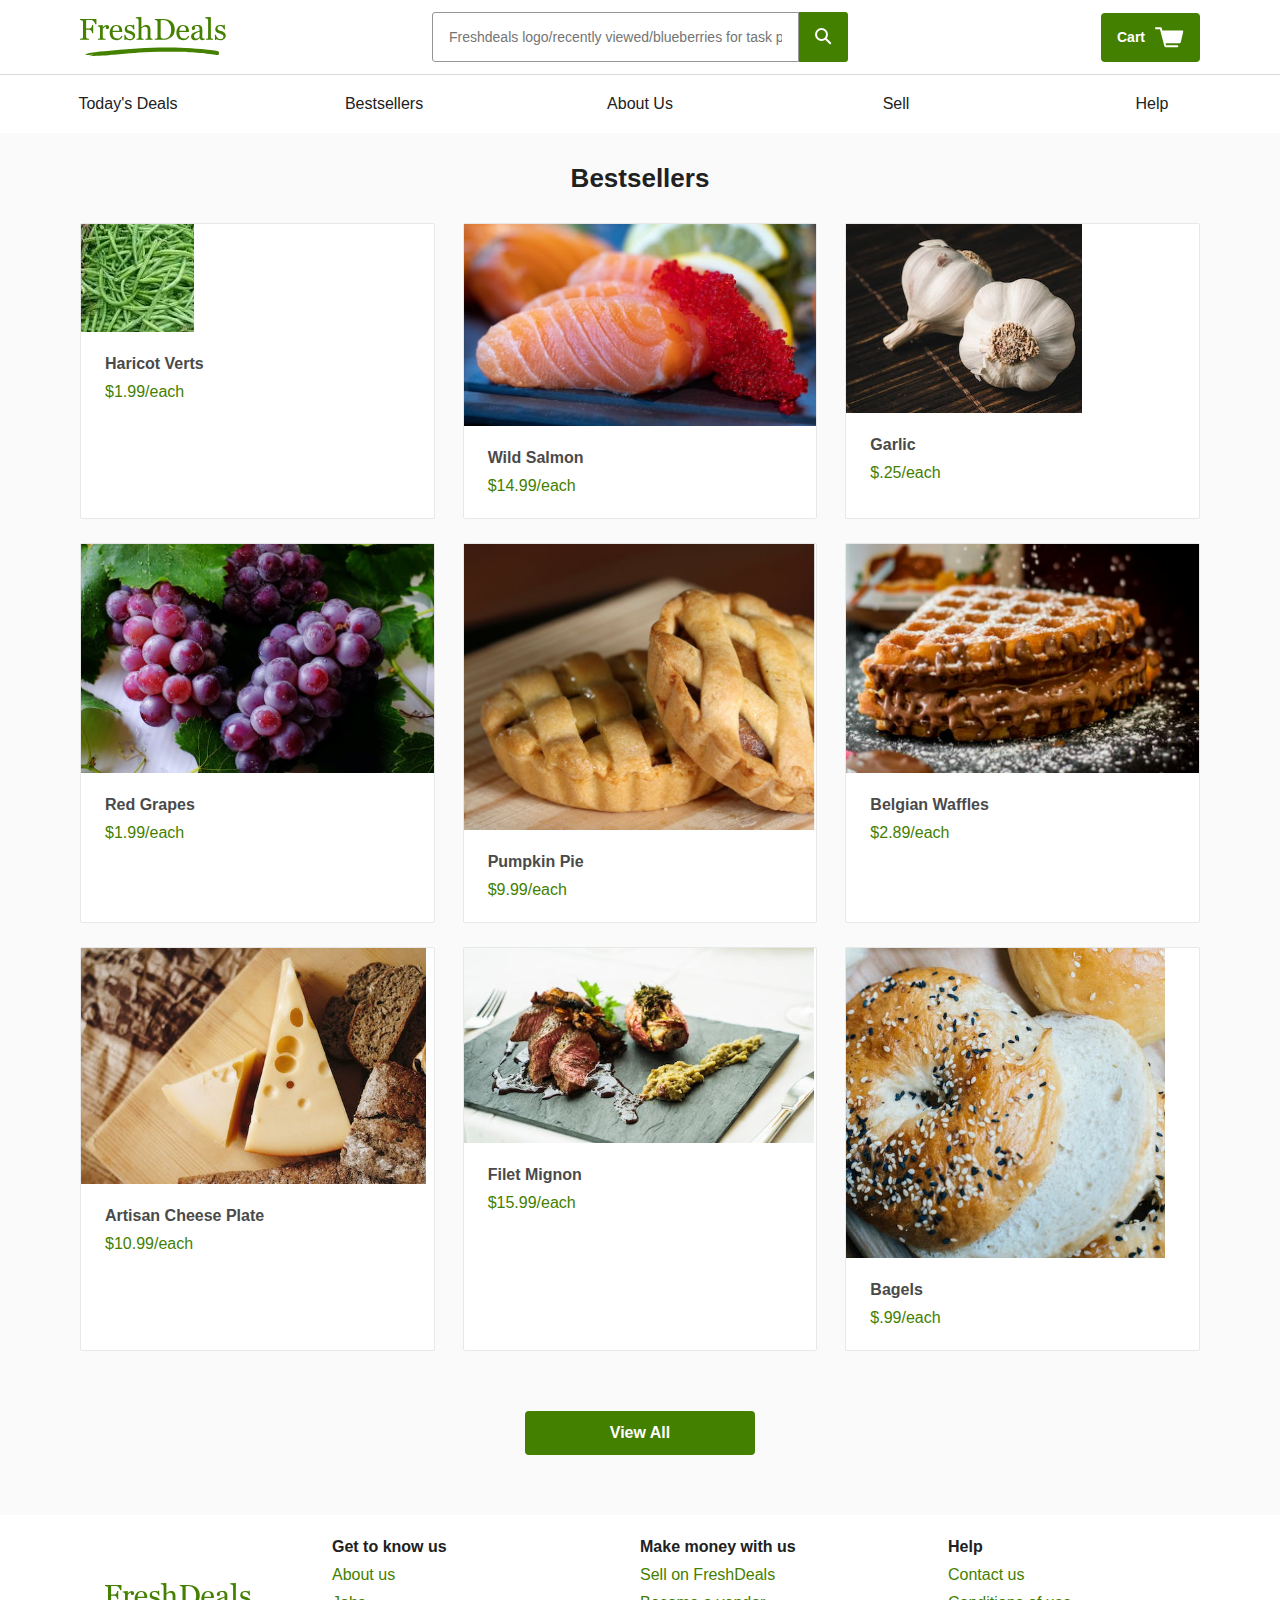
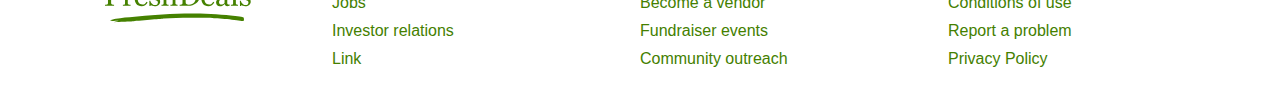
<file: bestsellers.html>
<!DOCTYPE html>
<html>
<head>
  <title>FreshDeals</title>
  <link rel="stylesheet" type="text/css" href="resources/css/reset.css">
  <link rel="stylesheet" type="text/css" href="resources/css/base.css">
</head>
<body>
  <div class="container">

    <!-- Header -->

    <header>
      <div class="image-container">
        <a href="index.html"><img src="resources/img/logo.svg"></a>
      </div>
      <div class="search-bar">
        <input type="text" name="search" placeholder="Freshdeals logo/recently viewed/blueberries for task page">
        <a href="" class="button"><img src="resources/img/search.svg"></a>
      </div>
      <a href="" class="button cart">Cart <img src="resources/img/cart.svg"></a>
    </header>
    <nav>
      <a href="deals.html">Today's Deals</a>
      <a href="bestsellers.html">Bestsellers</a>
      <a href="about.html">About Us</a>
      <a href="sell.html">Sell</a>
      <a href="#">Help</a>
    </nav>

    <!-- Bestsellers List Section -->

    <div id="main" class="product-list-section">
      <h2>Bestsellers</h2>
      <div class="product-list">
        <a href="#" class="product-item">
          <div class="image-container">
            <img src="resources/img/haricot.png">
          </div>
          <div class="description">
            <h3>Haricot Verts</h3>
            <span class="price">$1.99/each</span>
          </div>
        </a>
        <a href="#" class="product-item">
          <div class="image-container">
            <img src="resources/img/salmon.png">
          </div>
          <div class="description">
            <h3>Wild Salmon</h3>
            <span class="price">$14.99/each</span>
          </div>
        </a>
        <a href="#" class="product-item">
          <div class="image-container">
            <img src="resources/img/garlic.png">
          </div>
          <div class="description">
            <h3>Garlic</h3>
            <span class="price">$.25/each</span>
          </div>
        </a>
        <a href="#" class="product-item">
          <div class="image-container">
            <img src="resources/img/grapes.png">
          </div>
          <div class="description">
            <h3>Red Grapes</h3>
            <span class="price">$1.99/each</span>
          </div>
        </a>
        <a href="#" class="product-item">
          <div class="image-container">
            <img src="resources/img/pie.png">
          </div>
          <div class="description">
            <h3>Pumpkin Pie</h3>
            <span class="price">$9.99/each</span>
          </div>
        </a>
        <a href="#" class="product-item">
          <div class="image-container">
            <img src="resources/img/waffles.png">
          </div>
          <div class="description">
            <h3>Belgian Waffles</h3>
            <span class="price">$2.89/each</span>
          </div>
        </a>
        <a href="#" class="product-item">
          <div class="image-container">
            <img src="resources/img/cheese.png">
          </div>
          <div class="description">
            <h3>Artisan Cheese Plate</h3>
            <span class="price">$10.99/each</span>
          </div>
        </a>
        <a href="#" class="product-item">
          <div class="image-container">
            <img src="resources/img/steak.png">
          </div>
          <div class="description">
            <h3>Filet Mignon</h3>
            <span class="price">$15.99/each</span>
          </div>
        </a>
        <a href="#" class="product-item">
          <div class="image-container">
            <img src="resources/img/bagels.png">
          </div>
          <div class="description">
            <h3>Bagels</h3>
            <span class="price">$.99/each</span>
          </div>
        </a>
      </div>
      <a href="#" class="button">View All</a>
    </div>

    <!-- Footer -->

    <footer>
      <img src="resources/img/logo.svg">
      <div class="links">
        <h4>Get to know us</h4>
        <a href="#">About us</a>
        <a href="jobs.html">Jobs</a>
        <a href="#">Investor relations</a>
        <a href="#">Link</a>
      </div>
      <div class="links">
        <h4>Make money with us</h4>
        <a href="sell.html">Sell on FreshDeals</a>
        <a href="#">Become a vendor</a>
        <a href="#">Fundraiser events</a>
        <a href="#">Community outreach</a>
      </div>
      <div class="links">
        <h4>Help</h4>
        <a href="#">Contact us</a>
        <a href="#">Conditions of use</a>
        <a href="#">Report a problem</a>
        <a href="#">Privacy Policy</a>
      </div>
    </footer>
  </div>
</body>
</html>
</file>
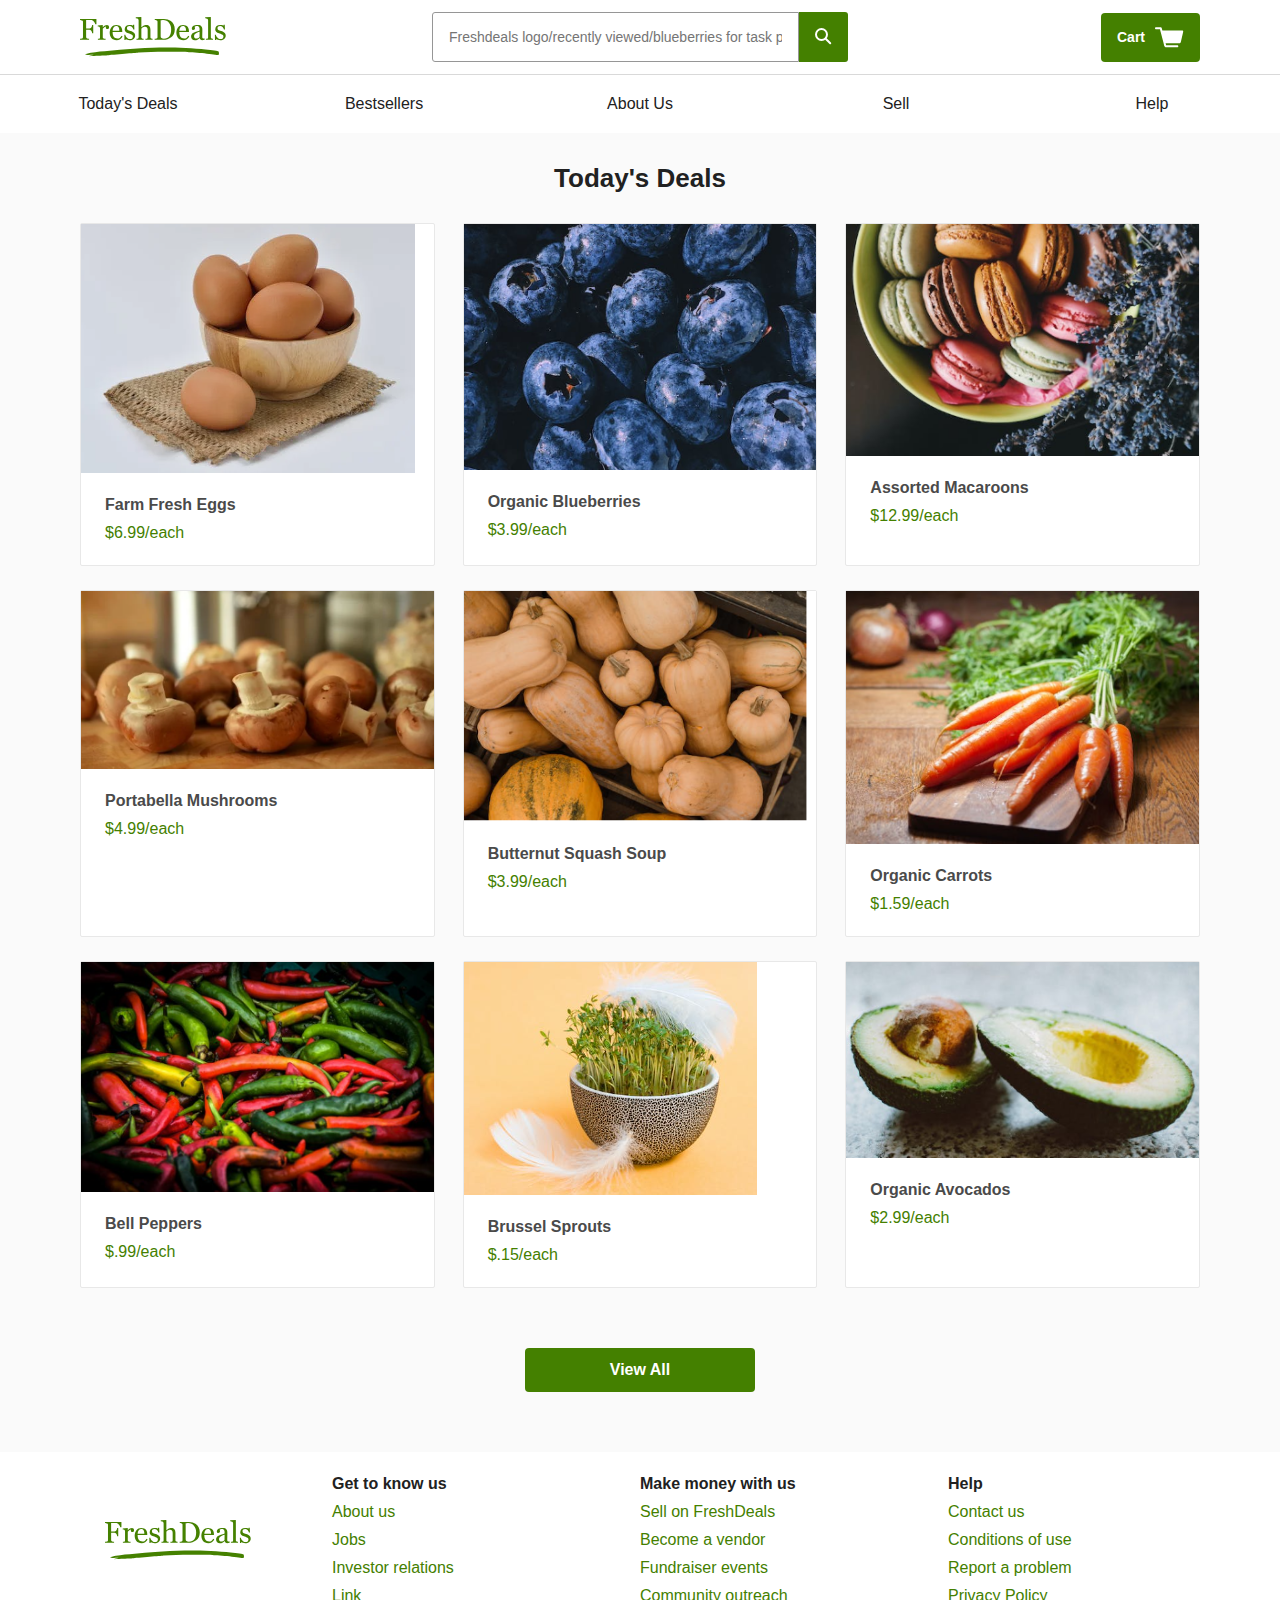
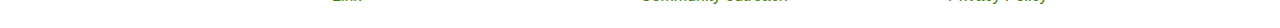
<file: deals.html>
<!DOCTYPE html>
<html>
<head>
  <title>FreshDeals</title>
  <link rel="stylesheet" type="text/css" href="resources/css/reset.css">
  <link rel="stylesheet" type="text/css" href="resources/css/base.css">
</head>
<body>
  <div class="container">

    <!-- Header -->

    <header>
      <div class="image-container">
        <a href="index.html"><img src="resources/img/logo.svg"></a>
      </div>
      <div class="search-bar">
        <input type="text" name="search" placeholder="Freshdeals logo/recently viewed/blueberries for task page">
        <a href="" class="button"><img src="resources/img/search.svg"></a>
      </div>
      <a href="" class="button cart">Cart <img src="resources/img/cart.svg"></a>
    </header>
    <nav>
      <a href="deals.html">Today's Deals</a>
      <a href="bestsellers.html">Bestsellers</a>
      <a href="about.html">About Us</a>
      <a href="sell.html">Sell</a>
      <a href="#">Help</a>
    </nav>

    <!-- Today's Deals List Section -->

    <div id="main" class="product-list-section">
      <h2>Today's Deals</h2>
      <div class="product-list">
        <a href="#" class="product-item">
          <div class="image-container">
            <img src="resources/img/eggs.png">
          </div>
          <div class="description">
            <h3>Farm Fresh Eggs</h3>
            <span class="price">$6.99/each</span>
          </div>
        </a>
        <a href="#" class="product-item">
          <div class="image-container">
            <img src="resources/img/blueberries.png">
          </div>
          <div class="description">
            <h3>Organic Blueberries</h3>
            <span class="price">$3.99/each</span>
          </div>
        </a>
        <a href="#" class="product-item">
          <div class="image-container">
            <img src="resources/img/macaroons.png">
          </div>
          <div class="description">
            <h3>Assorted Macaroons</h3>
            <span class="price">$12.99/each</span>
          </div>
        </a>
        <a href="#" class="product-item">
          <div class="image-container">
            <img src="resources/img/mushrooms.png">
          </div>
          <div class="description">
            <h3>Portabella Mushrooms</h3>
            <span class="price">$4.99/each</span>
          </div>
        </a>
        <a href="#" class="product-item">
          <div class="image-container">
            <img src="resources/img/butternut.png">
          </div>
          <div class="description">
            <h3>Butternut Squash Soup</h3>
            <span class="price">$3.99/each</span>
          </div>
        </a>
        <a href="#" class="product-item">
          <div class="image-container">
            <img src="resources/img/carrots.png">
          </div>
          <div class="description">
            <h3>Organic Carrots</h3>
            <span class="price">$1.59/each</span>
          </div>
        </a>
        <a href="#" class="product-item">
          <div class="image-container">
            <img src="resources/img/peppers.png">
          </div>
          <div class="description">
            <h3>Bell Peppers</h3>
            <span class="price">$.99/each</span>
          </div>
        </a>
        <a href="#" class="product-item">
          <div class="image-container">
            <img src="resources/img/sprouts.png">
          </div>
          <div class="description">
            <h3>Brussel Sprouts</h3>
            <span class="price">$.15/each</span>
          </div>
        </a>
        <a href="#" class="product-item">
          <div class="image-container">
            <img src="resources/img/avocados.png">
          </div>
          <div class="description">
            <h3>Organic Avocados</h3>
            <span class="price">$2.99/each</span>
          </div>
        </a>
      </div>
      <a href="#" class="button">View All</a>
    </div>

    <!-- Footer -->

    <footer>
      <img src="resources/img/logo.svg">
      <div class="links">
        <h4>Get to know us</h4>
        <a href="#">About us</a>
        <a href="jobs.html">Jobs</a>
        <a href="#">Investor relations</a>
        <a href="#">Link</a>
      </div>
      <div class="links">
        <h4>Make money with us</h4>
        <a href="sell.html">Sell on FreshDeals</a>
        <a href="#">Become a vendor</a>
        <a href="#">Fundraiser events</a>
        <a href="#">Community outreach</a>
      </div>
      <div class="links">
        <h4>Help</h4>
        <a href="#">Contact us</a>
        <a href="#">Conditions of use</a>
        <a href="#">Report a problem</a>
        <a href="#">Privacy Policy</a>
      </div>
    </footer>
  </div>
</body>
</html>
</file>
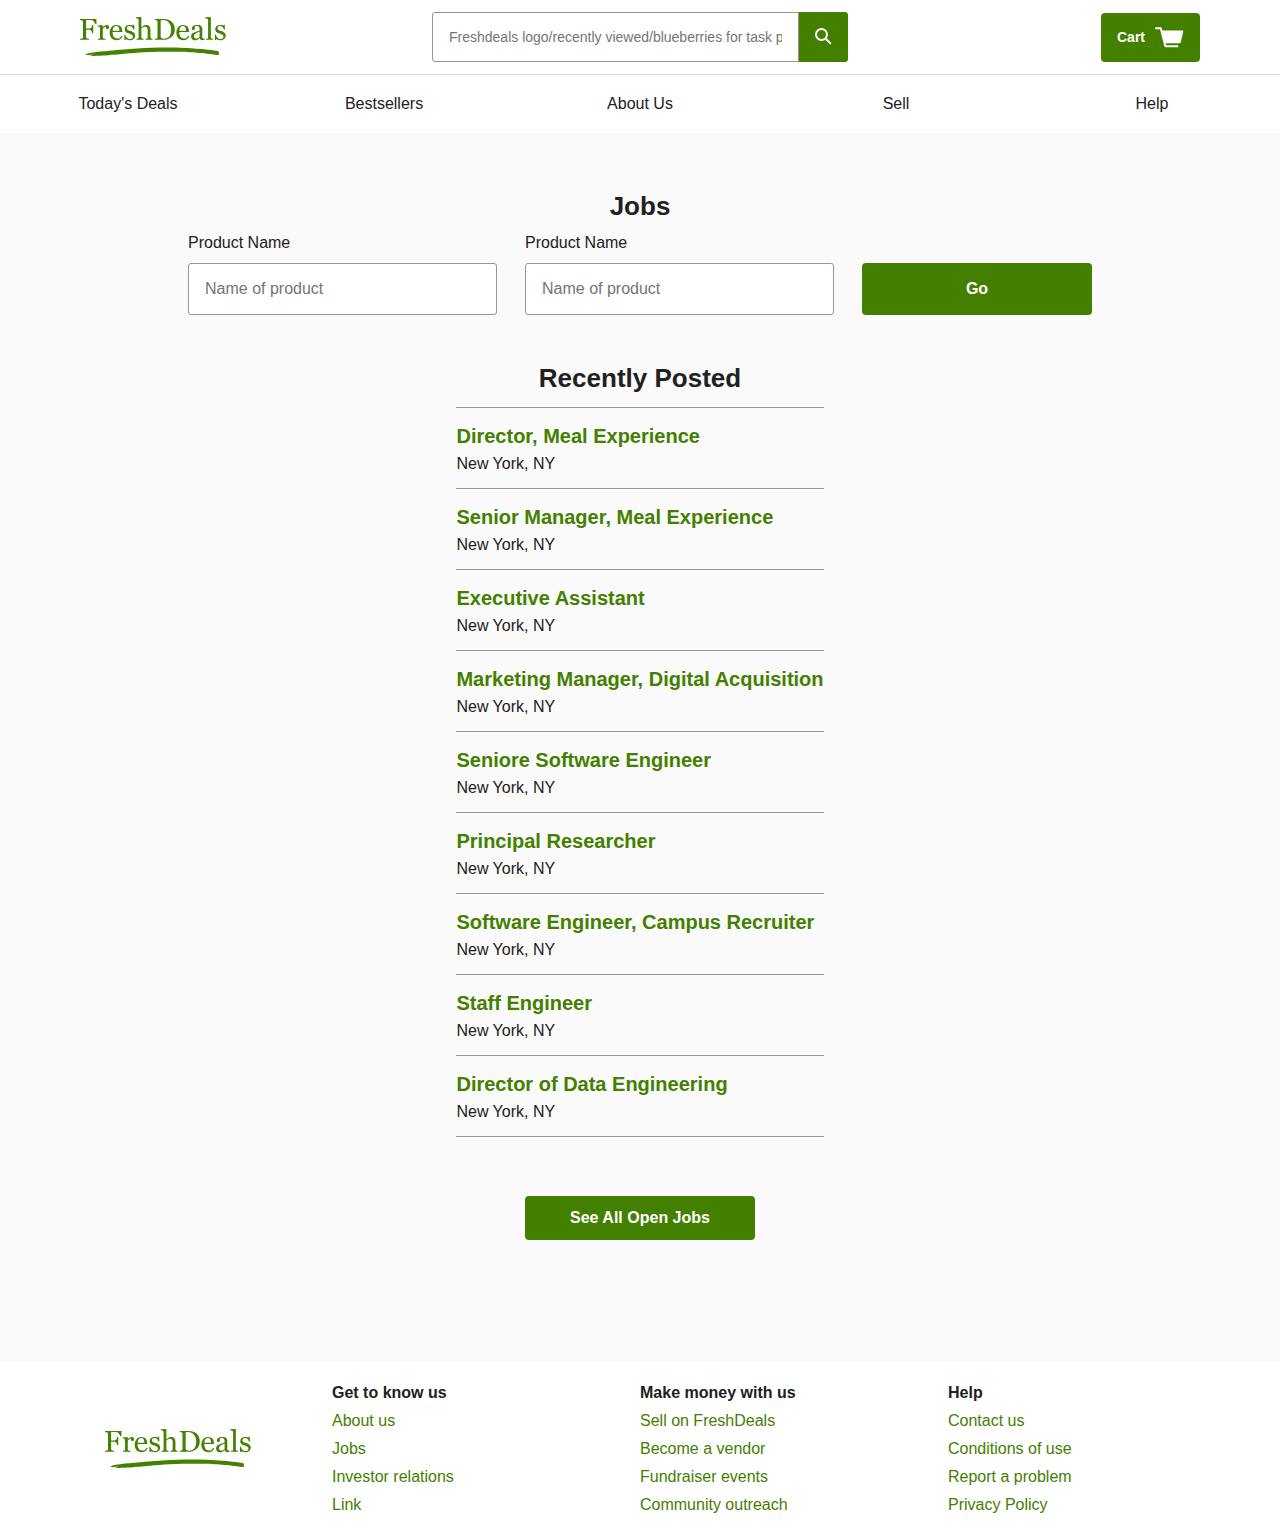
<file: jobs.html>
<!DOCTYPE html>
<html>
<head>
  <title>FreshDeals</title>
  <link rel="stylesheet" type="text/css" href="resources/css/reset.css">
  <link rel="stylesheet" type="text/css" href="resources/css/base.css">
  <link rel="stylesheet" type="text/css" href="resources/css/jobs.css">
</head>
<body>
  <div class="container">

    <!-- Header -->

    <header>
      <div class="image-container">
        <a href="index.html"><img src="resources/img/logo.svg"></a>
      </div>
      <div class="search-bar">
        <input type="text" name="search" placeholder="Freshdeals logo/recently viewed/blueberries for task page">
        <a href="" class="button"><img src="resources/img/search.svg"></a>
      </div>
      <a href="" class="button cart">Cart <img src="resources/img/cart.svg"></a>
    </header>
    <nav>
      <a href="deals.html">Today's Deals</a>
      <a href="bestsellers.html">Bestsellers</a>
      <a href="about.html">About Us</a>
      <a href="sell.html">Sell</a>
      <a href="#">Help</a>
    </nav>

    <!-- Job List Section -->

    <div id="main" class="jobs">
      <h3>Jobs</h3>

      <!-- Job Search Bar -->

      <form>
        <div id="name" class="field">
          <label for="name">Product Name</label>
          <input type="text" name="name" placeholder="Name of product">
        </div>
        <div id="name" class="field">
          <label for="name">Product Name</label>
          <input type="text" name="name" placeholder="Name of product">
        </div>
        <a href="#" class="button">Go</a>
      </form>

      <!-- Recently Posted Job List -->

      <h3>Recently Posted</h3>
      <div class="job-list">
        <div class="job">
          <h4>Director, Meal Experience</h4>
          <span>New York, NY</span>
        </div>
        <div class="job">
          <h4>Senior Manager, Meal Experience</h4>
          <span>New York, NY</span>
        </div>
        <div class="job">
          <h4>Executive Assistant</h4>
          <span>New York, NY</span>
        </div>
        <div class="job">
          <h4>Marketing Manager, Digital Acquisition</h4>
          <span>New York, NY</span>
        </div>
        <div class="job">
          <h4>Seniore Software Engineer</h4>
          <span>New York, NY</span>
        </div>
        <div class="job">
          <h4>Principal Researcher</h4>
          <span>New York, NY</span>
        </div>
        <div class="job">
          <h4>Software Engineer, Campus Recruiter</h4>
          <span>New York, NY</span>
        </div>
        <div class="job">
          <h4>Staff Engineer</h4>
          <span>New York, NY</span>
        </div>
        <div class="job">
          <h4>Director of Data Engineering</h4>
          <span>New York, NY</span>
        </div>
      </div>
      <a href="#" class="button" id="see-all-jobs">See All Open Jobs</a>
    </div>

    <!-- Footer -->

    <footer>
      <img src="resources/img/logo.svg">
      <div class="links">
        <h4>Get to know us</h4>
        <a href="about.html">About us</a>
        <a href="jobs.html">Jobs</a>
        <a href="index.html">Investor relations</a>
        <a href="index.html">Link</a>
      </div>
      <div class="links">
        <h4>Make money with us</h4>
        <a href="sell.html">Sell on FreshDeals</a>
        <a href="#">Become a vendor</a>
        <a href="#">Fundraiser events</a>
        <a href="#">Community outreach</a>
      </div>
      <div class="links">
        <h4>Help</h4>
        <a href="#">Contact us</a>
        <a href="#">Conditions of use</a>
        <a href="#">Report a problem</a>
        <a href="#">Privacy Policy</a>
      </div>
    </footer>
  </div>
</body>
</html>
</file>
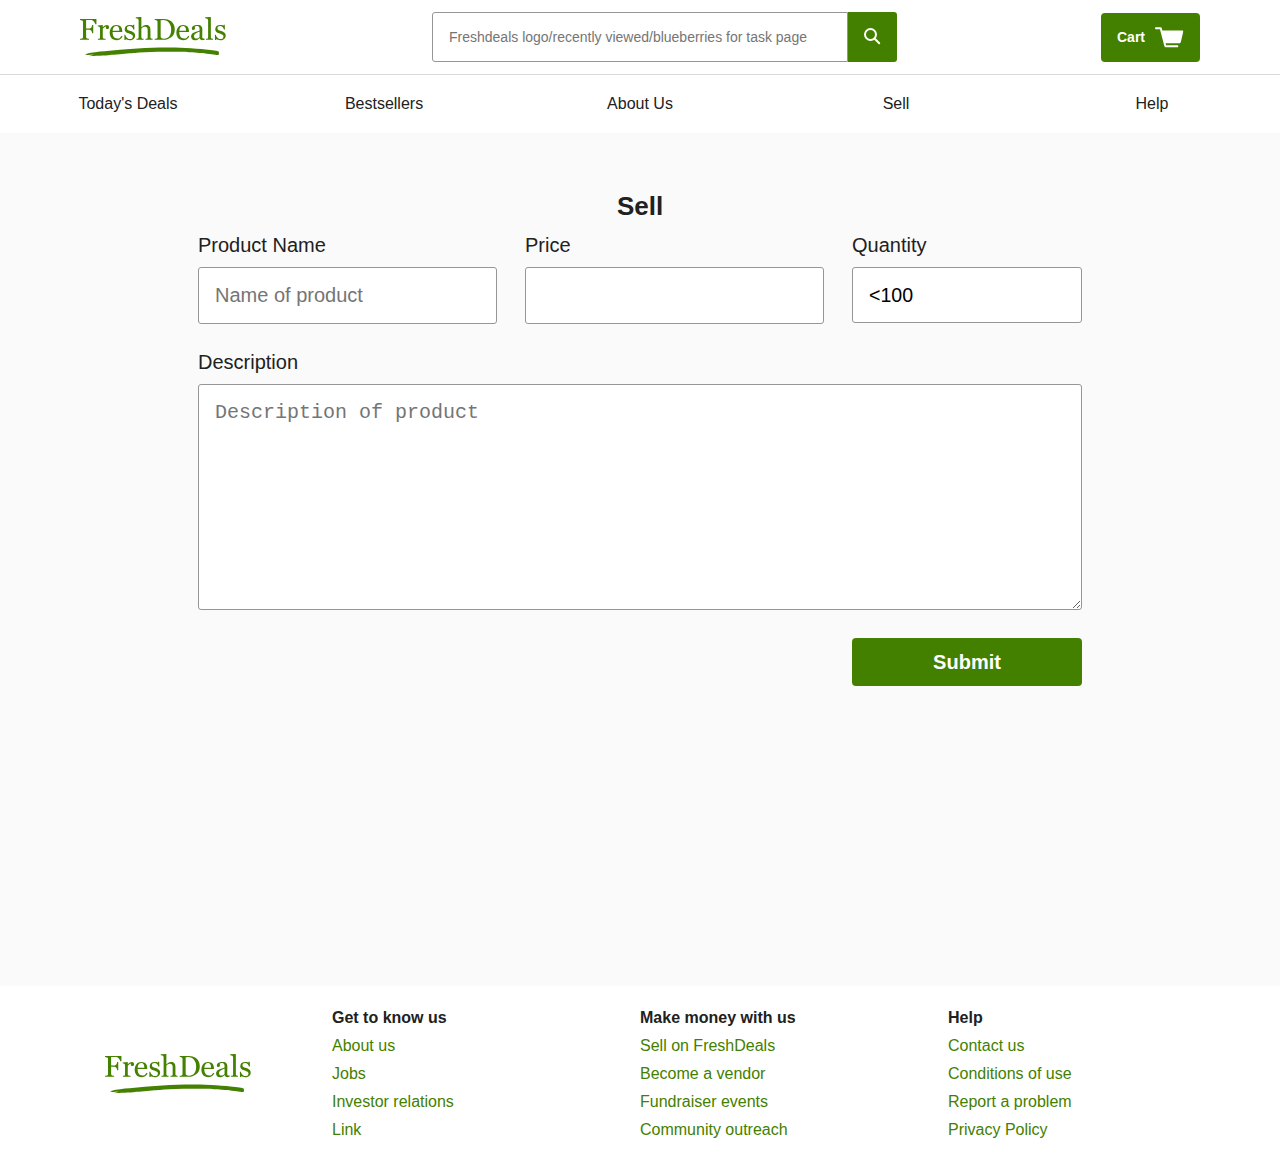
<file: sell.html>
<!DOCTYPE html>
<html>
<head>
  <title>FreshDeals</title>
  <link rel="stylesheet" type="text/css" href="resources/css/reset.css">
  <link rel="stylesheet" type="text/css" href="resources/css/base.css">
  <link rel="stylesheet" type="text/css" href="resources/css/sell.css">
  <link href="https://fonts.googleapis.com/css?family=PT+Serif" rel="stylesheet">
</head>
<body>
  <div class="container">

    <!-- Header -->

    <header>
      <div class="image-container">
        <a href="index.html"><img src="resources/img/logo.svg"></a>
      </div>
      <div class="search-bar">
        <input type="text" name="search" placeholder="Freshdeals logo/recently viewed/blueberries for task page">
        <a href="" class="button"><img src="resources/img/search.svg"></a>
      </div>
      <a href="" class="button cart">Cart <img src="resources/img/cart.svg"></a>
    </header>
    <nav>
      <a href="deals.html">Today's Deals</a>
      <a href="bestsellers.html">Bestsellers</a>
      <a href="about.html">About Us</a>
      <a href="sell.html">Sell</a>
      <a href="#">Help</a>
    </nav>

    <!-- Sell Product Form -->

    <div id="main" class="sell">
      <h3>Sell</h3>
      <form>
        <div id="name" class="field">
          <label for="name">Product Name</label>
          <input type="text" name="name" placeholder="Name of product">
        </div>
        <div id="price" class="field">
          <label for="price">Price</label>
          <input type="number" name="price">
        </div>
        <div id="quantity" class="field">
          <label for="quantity">Quantity</label>
          <select name="quantity">
            <option value="100"><100</option>
            <option value="200">100-200</option>
            <option value="300">200-300</option>
            <option value="400">300-400</option>
            <option value="500">>500</option>
          </select>
        </div>
        <div id="description" class="field">
          <label for="description">Description</label>
          <textarea type="text" name="description" placeholder="Description of product"></textarea>
        </div>
        <a href="#" class="button" id="submit">Submit</a>
      </form>
    </div>

    <!-- Footer -->

    <footer>
      <img src="resources/img/logo.svg">
      <div class="links">
        <h4>Get to know us</h4>
        <a href="about.html">About us</a>
        <a href="jobs.html">Jobs</a>
        <a href="#">Investor relations</a>
        <a href="#">Link</a>
      </div>
      <div class="links">
        <h4>Make money with us</h4>
        <a href="sell.html">Sell on FreshDeals</a>
        <a href="#">Become a vendor</a>
        <a href="#">Fundraiser events</a>
        <a href="#">Community outreach</a>
      </div>
      <div class="links">
        <h4>Help</h4>
        <a href="blueberries.html">Contact us</a>
        <a href="blueberries.html">Conditions of use</a>
        <a href="blueberries.html">Report a problem</a>
        <a href="blueberries.html">Privacy Policy</a>
      </div>
    </footer>
  </div>
</body>
</html>
</file>
<file: resources/css/base.css>
@font-face {
    font-family: 'Arial-MT' ;
    src: url('../fonts/ari.ttf') format('truetype');
  }
  
  /* Site-Wide Styles */
  
  html {
    font-size: 16px;
  }
  
  body {
    font-family: 'Arial-MT', sans-serif;
    color: hsla(0, 0%, 13%, 1);
  }
  
  a {
    text-decoration: none;
    transition: .3s;
  }
  
  a:hover {
    color: hsla(0, 0%, 13%, .6);
  }
  
  h1,
  h2,
  h3,
  h4 {
    font-weight: bold;
  }
  
  input,
  textarea,
  select {
    border: solid 1px hsla(0, 0%, 59%, 1);
    border-radius: 3px;
    padding: 1rem;
  }
  
  /* Reusable Component - Button */
  
  .button {
    border-radius: 4px;
    background-color: hsla(88, 100%, 25%, 1);
    text-align: center;
    font-weight: bold;
    color: hsla(0, 0%, 100%, 1);
    transition: .25s;
  }
  
  .button:hover {
    background-color: hsla(88, 100%, 25%, .8);
    color: hsla(0, 0%, 100%, 1);
  }
  
  /* Reusable Component - Image Container */
  
  .image-container {
    overflow: hidden;
  }
  
  .image-container img {
    display: block;
    max-width: 100%;
    height: auto;
  }
  
  /* Reusable Component - Product List */
  
  .product-list-section {
    padding: 2rem 5rem 3.75rem 5rem;
  }
  
  .product-list {
    display: grid;
    grid-template-columns: repeat(3, 1fr);
    grid-gap: 1.5rem 1.75rem;
    margin-bottom: 3.75rem;
  }
  
  .product-item {
    border-radius: 2px;
    background-color: hsla(0, 0%, 100%, 1);;
    border: solid 1px hsla(0, 0%, 91%, 1);
  }
  
  .product-item .description {
    padding: 1.5rem;
    text-align: left;
  }
  
  .product-item h3 {
    margin-bottom: .75rem;
    color: hsla(0, 0%, 29%, 1);
  }
  
  .product-item .price {
    color: hsla(88, 100%, 25%, 1);
  }
  
  @media only screen and (max-width: 1100px) {
    .product-list {
      grid-template-columns: repeat(2, 1fr);
    }
  }
  
  @media only screen and (max-width: 680px) {
    .product-list {
      grid-template-columns: 1fr;
    }
  }
  
  /* Reusable Component - Form Field With Label */
  .field {
    display: flex;
    flex-direction: column;
  }
  
  .field label {
    padding-bottom: .75rem;
  }
  
  /* Site-Wide Grid */
  
  .container {
    display: grid;
    grid-template-areas: 'header'
                         'nav'
                         'main'
                         'footer';
  }
  
  /* Header */
  
  header {
    grid-area: header;
    display: grid;
    grid-template-columns: 22rem 1fr 22rem;
    align-items: center;
    padding: .75rem 5rem;
    font-size: .875rem;
  }
  
  .search-bar {
    display: flex;
    width: 100%;
  }
  
  .search-bar input {
    flex-grow: 1;
    border-top-right-radius: 0;
    border-bottom-right-radius: 0;
  }
  
  .search-bar .button {
    border-radius: 0 3px 3px 0;
    padding: 1rem;
  }
  
  .search-bar .button img {
    vertical-align: middle;
  }
  
  .cart {
    justify-self: end;
    display: flex;
    align-items: center;
    padding: .875rem 1rem;
  }
  
  .cart img {
    padding-left: .625rem;
  }
  
  nav {
    display: grid;
    grid-template-columns: repeat(5, 1fr);
    justify-items: center;
    grid-area: nav;
    border-top: 1px solid hsla(0, 0%, 85%, 1);;
    padding: 1.3125rem 0;
  }
  
  nav a:visted {
    color: hsla(0, 0%, 13%, 1);
  }
  
  @media only screen and (max-width: 1100px) {
    header {
      grid-gap: 1rem;
      grid-template-columns: 1fr;
      justify-items: center;
    }
  
    .cart {
      justify-self: auto;
    }
  }
  
  @media only screen and (max-width: 700px) {
    nav {
      grid-template-columns: 1fr;
      grid-gap: .75rem;
    }
  }
  
  /* Main Section */
  
  #main {
    grid-area: main;
    display: grid;
    justify-items: center;
    text-align: center;
    background-color: hsla(0, 0%, 98%, 1);
  }
  
  #main h2 {
    margin-bottom: 2rem;
    font-size: 1.625rem;
  }
  
  #main .button {
    box-sizing: border-box;
    width: 14.375rem;
    padding: .875rem 0;
  }
  
  /* Footer */
  
  footer {
    grid-area: footer;
    display: grid;
    grid-template-columns: repeat(4, 1fr);
    grid-gap: 2rem 0;
    padding: 1.5rem;
  }
  
  footer img {
    align-self: center;
    justify-self: center;
  }
  
  footer .links {
    display: grid;
    grid-gap: .75rem
  }
  
  footer a {
    color: hsla(88, 100%, 25%, 1);
  }
  
  @media only screen and (max-width: 810px) {
    footer {
      grid-template-columns: repeat(3, 1fr);
    }
  
    footer img {
      grid-column: 1 / span 3;
    }
  }
  
  @media only screen and (max-width: 490px) {
    footer {
      grid-template-columns: 1fr;
      justify-items: center;
      text-align: center;
    }
  
    footer img {
      grid-column: auto;
    }
  }
</file>
<file: resources/css/jobs.css>
#main {
    text-align: left;
    justify-items: auto;
  }
  
  .jobs {
    padding: 3.75rem 11.75rem 7.5625rem 11.75rem;
  }
  
  .jobs h3 {
    margin-bottom: 1rem;
    font-size: 1.625rem;
  }
  
  form {
    display: grid;
    grid-template-columns: repeat(2, 2fr) 1fr;
    grid-gap: 1.75rem;
    align-items: flex-end;
    margin-bottom: 3.125rem;
  }
  
  #main form .button {
    height: fit-content;
    padding: 1.14rem 0;
  }
  
  .job-list {
    border-top: solid 1px hsla(0, 0%, 59%, 1);
  }
  
  .job {
    border-bottom: solid 1px hsla(0, 0%, 59%, 1);
    padding: 1rem 0;
  }
  
  .job h4 {
    padding-bottom: .5rem;
    font-size: 1.25rem;
    line-height: 1.2;
    color: hsla(88, 100%, 25%, 1);
  }
  
  #see-all-jobs {
    justify-self: center;
    margin-top: 3.6875rem;
  }
</file>
<file: resources/css/sell.css>
#main {
    text-align: left;
    justify-items: auto;
  }
  
  .sell {
    padding: 3.75rem 11.75rem 18.75rem 11.75rem;
  }
  
  .sell h3 {
    margin-bottom: 1rem;
    font-size: 1.625rem;
  }
  
  form {
    display: grid;
    grid-template-areas: 'name name price quantity'
                         'description description description description'
                         '. . . submit';
    grid-gap: 1.75rem;
    font-size: 1.25rem;
  }
  
  input {
    min-width: 100%;
    box-sizing: border-box;
  }
  
  select {
    background-color: hsla(0, 0%, 100%, 1);
    font-size: 1.225rem;
  }
  
  textarea {
    min-height: 12rem;
    font-size: 1.25rem;
  }
  
  #name {
    grid-area: name;
  }
  
  #price {
    grid-area: price;
  }
  
  #quantity {
    grid-area: quantity;
  }
  
  #description {
    grid-area: description;
  }
  
  #submit {
    grid-area: submit;
    justify-self: end;
  }
  
  @media only screen and (max-width: 1100px) {
    .sell {
      padding-left: 10%;
      padding-right: 10%;
    }
  }
  
  @media only screen and (max-width: 970px) {
    form {
      grid-template-areas: 'name name'
                           'price quantity'
                           'description description'
                           '. submit';
    }
  }
  
  @media only screen and (max-width: 660px) {
    form {
      grid-template-areas: 'name'
                           'price'
                           'quantity'
                           'description'
                           'submit';
    }
  
    #submit {
      justify-self: center;
    }
  }
</file>
